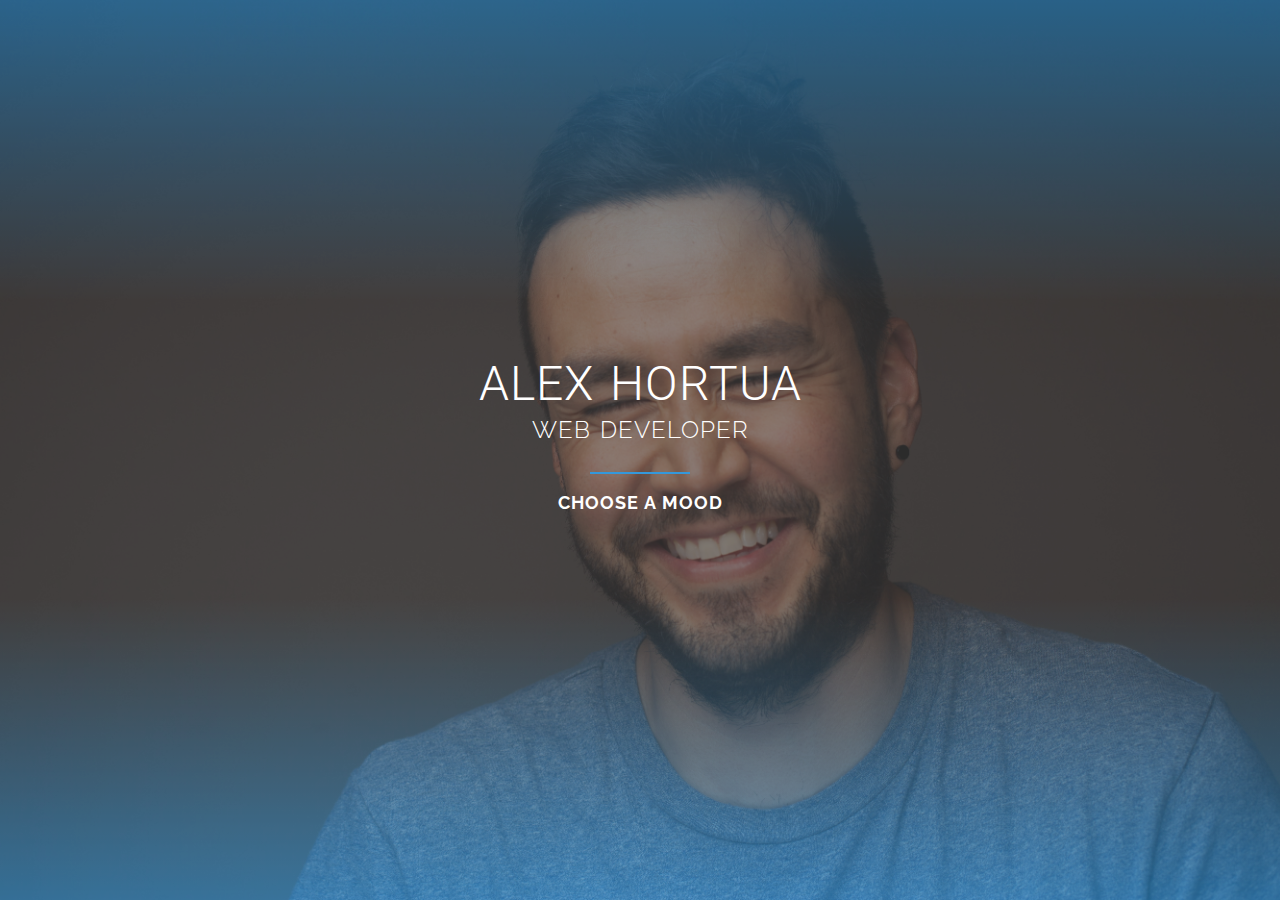
<file: index.html>
<!doctype   <!DOCTYPE html>
<html>

<head>
    <meta charset="utf-8" />
    <meta http-equiv="X-UA-Compatible" content="IE=edge">
    <title>Alex Hortua</title>
    <meta name="viewport" content="width=device-width, initial-scale=1">


    <link rel="stylesheet" type="text/css" media="screen" href="vendors/css/reset.css" />
    <link rel="stylesheet" type="text/css" media="screen" href="vendors/css/Grid.css" />
    <link rel="stylesheet" type="text/css" media="screen" href="Recursos/css/style.css" />
    <link rel="stylesheet" type="text/css" media="screen" href="Recursos/css/mqueries.css" />
    <link href="https://fonts.googleapis.com/css?family=Raleway:300,400|Roboto" rel="stylesheet">
    <link rel="stylesheet" href="https://use.fontawesome.com/releases/v5.5.0/css/all.css" integrity="sha384-B4dIYHKNBt8Bc12p+WXckhzcICo0wtJAoU8YZTY5qE0Id1GSseTk6S+L3BlXeVIU"
        crossorigin="anonymous">
    
   
  
</head>

<body>

    <a class="project-now" rel="next" href="https://alexanderhmagno.github.io/portfolio/galatic" target="_blank"><i class="fas fa-user-astronaut"></i></a>
    <h3 class="project-now-message">Hello Commander,<br> check my new project</h3>
    <header class="home">
               
        <div class="menu-background">
        <div class="wrapper-header">
                
        </div>
        <div class="mood">
                <h3 id="happy" class="mood-menu">cheerful</h3>
                <h3 id="mad" class="mood-menu">Madness</h3>
                <h3 id="peace" class="mood-menu">Peaceful</h3>
                <h3 id="sad" class="mood-menu">Melancholy</h3>
                
                <div class="animation-group">
                <div class="animation a1"></div>
                <div class="animation a2"></div>
                <div class="animation a3"></div>
                <div class="animation a4"></div>
                </div>
        </div>
    </div>
        <div class="titulo-box">
            <h1>Alex Hortua</h1>
            <h2>Web Developer</h2>
            <!--<a href="#" class="btn btn-completo">Publica</a>
            <a href="#" class="btn btn-transparente">Encuentra</a>-->
            <div class="choose">
                <h3 id="choseMode"><i class="fas fa-dice-d20"></i> Choose a mood</h3>
                
            </div>
        </div>
        <div class="arrow-down">
            <img src="Recursos/imagenes/arrow-down.png">
        </div>

        <nav>
                <h5 class ="logo location_position" id="home"><i class="fas fa-arrow-alt-circle-up"></i> AH</h5 >
            <!--<img class="logo" src="Recursos/imagenes/tribeca.png" alt="Logo-tribeca">-->
            <ul class="nav-principal">
                <li><a id="caracteristicas" class="location_position">Skills</a></li>
                <li><a id="projects" class="location_position">Projects</a></li>
                <li><a id="contact-me" class="location_position">Contact</a></li>
            </ul>
        </nav>
    
    </header>

<div class="hidden-group">   
    




    <section class="caracteristicas">
        <div class="c-container">
            <h2 class="skills-name"> Skills</h2>
            <p class="c-paragrafo">Some of them</p>
            <div class="c-info">
                <div class="col span-1-of-4">
                    <i class="fab fa-html5"></i>
                    <h3>HTML5</h3>
               </div>
                <div class="col span-1-of-4">
                    <i class="fab fa-css3-alt"></i>
                    <h3>CSS</h3>
                </div>
                <div class="col span-1-of-4">
                    <i class="fab fa-js-square"></i>
                    <h3>JavaScript</h3>
                </div>
                <div class="col span-1-of-4">
                        <i class="fas fa-otter"></i>
                    <h3>Jquery</h3>
                </div>
            </div>
            
            <div class="c-info">
            <div class="col span-1-of-4">
                    <i class="fab fa-sass"></i>
                <h3>Sass</h3>
            </div>
            <div class="col span-1-of-4">
                    <i class="fab fa-gulp"></i>
                <h3>Gulp</h3>
            </div>
            <div class="col span-1-of-4">
                    <i class="fab fa-wordpress"></i>
                <h3>Wordpress</h3>
            </div>
            <div class="col span-1-of-4">
                    <i class="fab fa-github"></i>
                <h3>Github</h3>
            </div>
            </div>
        </div>
    </section>


    <section class="vivienda-destacada projects">

        <h2 class="projects-name">Projects</h2>
        <div class="foto-casas">
            <ul class="f-contenedor">
                <li><a rel="next" href="https://alexanderhmagno.github.io/Aloha_Project/" target="_blank"><img src="Recursos/imagenes/Projectos/aloha.jpg" alt="Aloha Project"></a></li>
                <li><a rel="next" href="https://alexanderhmagno.github.io/tribeca/" target="_blank"><img src="Recursos/imagenes/Projectos/tirbeca.jpg" alt="Real State Tribeca"></a></li>
                <li><a rel="next" href="https://alexanderhmagno.github.io/dictionary/" target="_blank"><img src="Recursos/imagenes/Projectos/illustra.gif" alt="Illustra Project"></a></li>
                <li><a rel="next" href="https://alexanderhmagno.github.io/instanews/" target="_blank"><img src="Recursos/imagenes/Projectos/instanews.jpg" alt="Instanews Project"></a></li>
                <li><a rel="next" href="https://alexanderhmagno.github.io/nasa/" target="_blank"><img src="Recursos/imagenes/Projectos/NASA.jpg" alt="Nasa Project"></a></li>
                <li><a rel="next" href="https://alexanderhmagno.github.io/ping-pong/" target="_blank"><img src="Recursos/imagenes/Projectos/pong.png" alt="Laser Pong Game"></a></li>
                <li><a rel="next" href="https://github.com/AlexanderHMagno/quotes" target="_blank"> <img src="Recursos/imagenes/Projectos/quotes.png" alt="Quotes"></a></li>
                <li><a rel="next" href="https://github.com/AlexanderHMagno/inhabitent" target="_blank"><img src="Recursos/imagenes/Projectos/inhabitent.png" alt="Inhabitent"></a></li>
                <li><a rel="next" href="https://alexanderhmagno.github.io/Dice-Game" target="_blank"><img src="Recursos/imagenes/Projectos/Dice.jpg" alt="Dice Project"></a></li>
                <li><a rel="next" href="https://alexanderhmagno.github.io/guitar" target="_blank"><img src="Recursos/imagenes/Projectos/guitar.jpg" alt="Guitar Project"></a></li>
           
            </ul>
         </div>
    </section>

    <section class="ciudad pixabay-section">
        
            <h2 class="pixabay-title"></h2>
            <div class="mood-resume">
            <h3 class="mood-images span-1-of-3">images</h3>
            <h3 class="user-images span-1-of-3">Users</h3>
            <h3 class="quotes-images span-1-of-3">Quotes</h3>
            </div>
            <div class="ciudad-container">
                  <ul class="pixabayContenedor">
                  </ul>
                </div>  
        </section>

   

    <section class="plan contact-me">
        <h2> Development plans</h2>

        <div class="plan-contenedor">

            <div class="modulo-plan">
                <div class="plan-titulo">
                    <p>HTML & CSS</p>
                    <h3><i class="fab fa-connectdevelop"></i></h3>
                </div>
                <div class="plan-cuerpo">

                    <p><i class="fas fa-star"></i>Sass</p>
                    <p><i class="fas fa-star"></i>Mquery</p>
                    <p><i class="fas fa-star"></i>CSS Grid</p>
                    <p><i class="fas fa-star"></i>Gulp</p>
                    <br>
                    <a class="btn btn-transparente">Contact me</a>
                </div>
            </div>

            <div class="modulo-plan">
                <div class="plan-titulo">
                    <p>JavaScript</p>
                    <h3> <i class="fab fa-js-square"></i></h3>
                </div>
                <div class="plan-cuerpo">

                    <p><i class="fas fa-star"></i>Vanilla</p>
                    <p><i class="fas fa-star"></i>Jquery</p>
                    <p><i class="fas fa-star"></i>Rest APIs</p>
                    <p><i class="fas fa-star"></i>JSON</p>
                    <p><i class="fas fa-star"></i>OOP</p>
                    <br>
                    <a class="btn btn-completo">Contact me</a>
                </div>
            </div>

            <div class="modulo-plan">
                <div class="plan-titulo">
                    <p>Wordpress</p>
                    <h3><i class="fab fa-wordpress"></i></h3>
                </div>
                <div class="plan-cuerpo">

                    <p><i class="fas fa-star"></i>Custom</p>
                    <p><i class="fas fa-star"></i>Database</p>
                    <p><i class="fas fa-star"></i>OOP</p>
                    <p><i class="fas fa-star"></i>Plugins</p>
                    <br>
                    <a class="btn btn-transparente">Contact me</a>
                </div>
            </div>
        </div>

        <div class="contact-form">
            <div>
                    <form action="https://formspree.io/alexander.hortua10@gmail.com" method="POST">
                        Name :<input type="text" name="name">
                        Email:<input type="email" name="email">
                        How can I help?:
                        <textarea rows="4" cols="50" name="message">
                                </textarea>
                        <input class ="btn btn-completo" type="submit" value="Send">
                      </form>
                 </div>  
            <br>
            <br>
            <i class="fas fa-times-circle" class="close-contact-form"></i>
        </div>
        

    </section>


    <footer>

        <div class="politicas">
            <ul>

                <li><a rel="next" href="https://www.lifewire.com/are-web-designs-html-copyright-protected-3466821" target="_blank">Copyright</a></li>
                <li><a rel="next" href="https://www.udemy.com/diseno-paginas-web/" target="_blank">Udemy Courses</a></li>
                <li><a rel="next" href="https://www.youtube.com/channel/UCdDzDETPnxsx4bE_p4TdSWQ" target="_blank">Youtube Channel</a></li>
                <li><a rel="next" href="https://www.smashingmagazine.com/2018/03/using-ethics-in-web-design/" target="_blank">Ethics</a></li>
                <li><a rel="next" href="https://www.freecodecamp.org/" target="_blank">Learn 4 free</a></li>


            </ul>
        </div>

        <div class="socios">
            <img class="location_position" id="menu-background" src="Recursos/imagenes/Logos footer/LOGO-AH.png" alt="logo-AH">
            <a rel="next" href="https://nosapaath.github.io/portfolio" target="_blank"><img src="Recursos/imagenes/Logos footer/NOSA.png" alt="FOTOS-BY"></a>
            </a>
        </div>

        <div class="social-media">
            <h4>Connect with me:</h4>
            <a rel="next" href="https://www.linkedin.com/in/alexanderhortua/" target="_blank"><i class="fab fa-linkedin-in"></i></a>
            <a rel="next" href="https://www.udemy.com/diseno-paginas-web/" target="_blank"><i class="fas fa-chalkboard-teacher"></i></a>
            <a rel="next" href="https://www.youtube.com/channel/UCdDzDETPnxsx4bE_p4TdSWQ" target="_blank"><i class="fab fa-youtube"></i></a>
            <a rel="next" href="https://app.codesignal.com/profile/alexander745" target="_blank"><i class="fas fa-laptop-code"></i></a>
            <a rel="next" href="https://github.com/AlexanderHMagno" target="_blank"><i class="fab fa-github"></i></a>
            

        </div>
    </footer>
</div> 

<script
src="https://code.jquery.com/jquery-3.3.1.min.js"
integrity="sha256-FgpCb/KJQlLNfOu91ta32o/NMZxltwRo8QtmkMRdAu8="
crossorigin="anonymous"></script>
<script src="./Recursos/Js/objects.js"></script>
<script src="./Recursos/Js/main.js"></script>
</body>

</html>
</file>
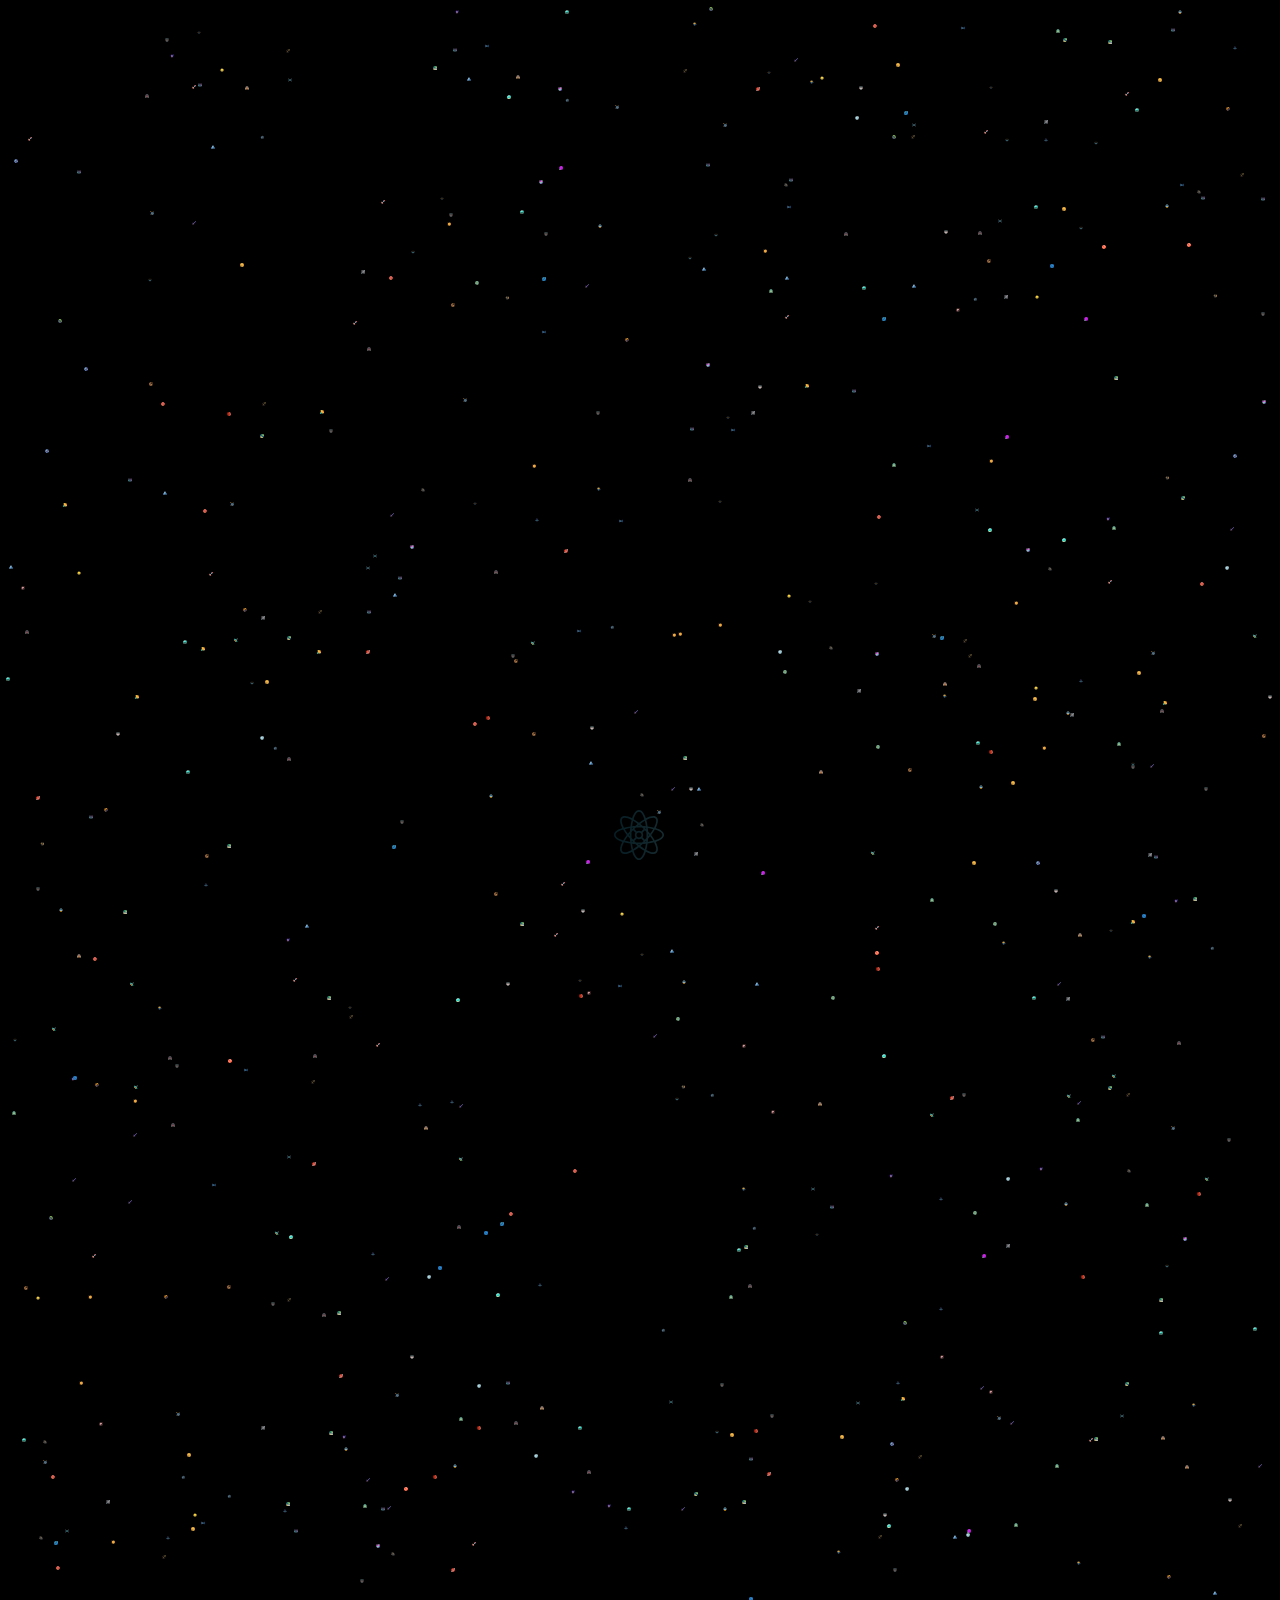
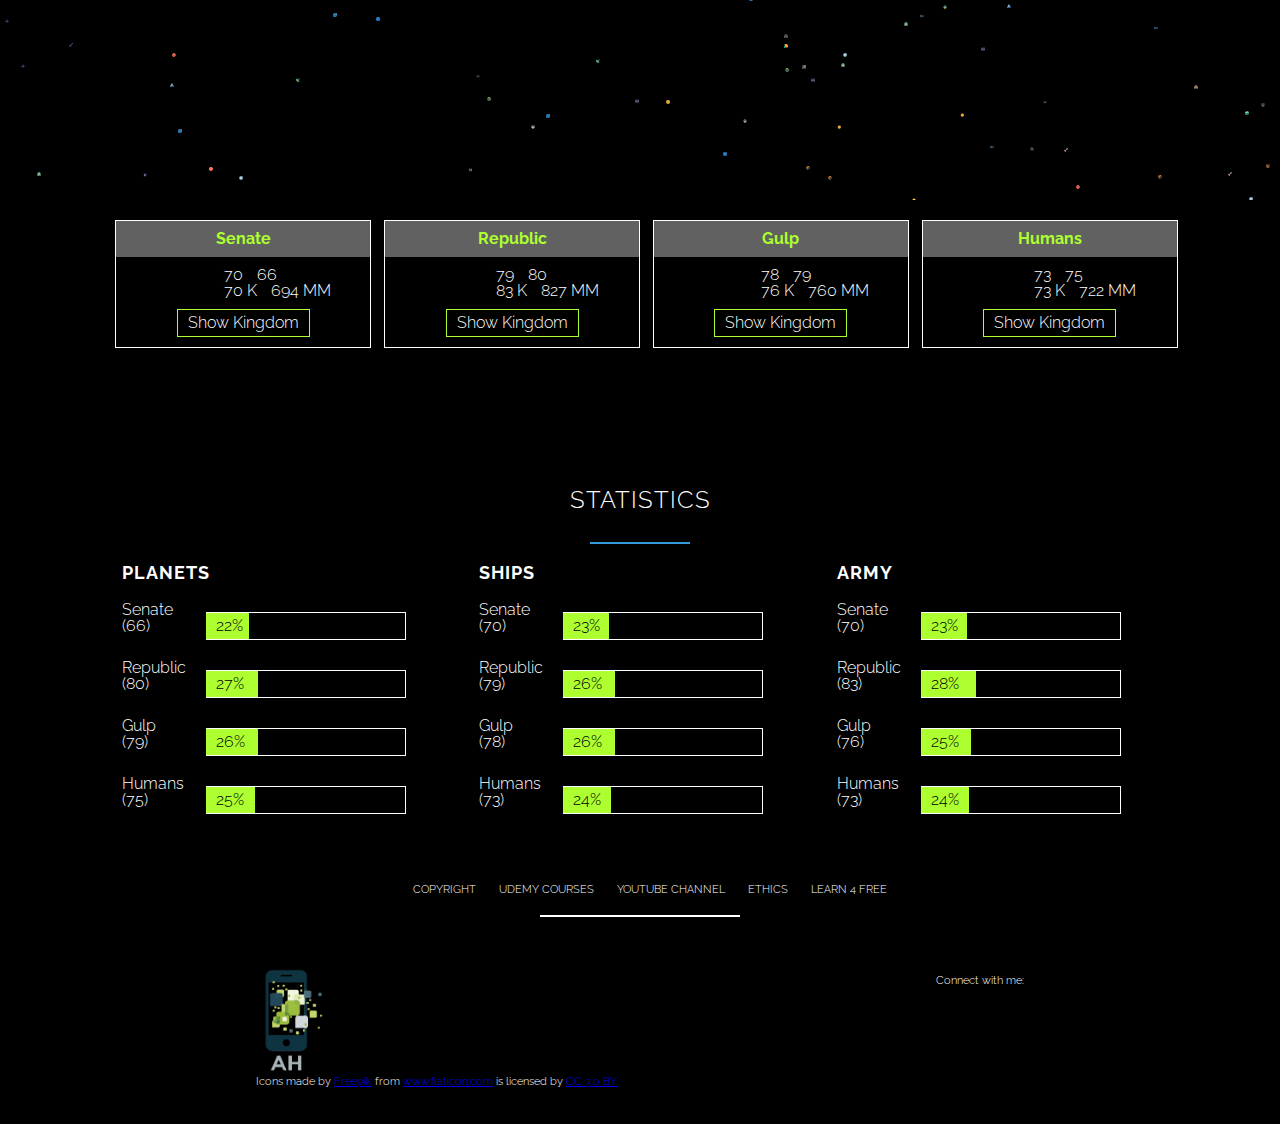
<file: galatic.html>
<!doctype <!DOCTYPE html>
<html>

<head>
    <meta charset="utf-8" />
    <meta http-equiv="X-UA-Compatible" content="IE=edge">
    <title>Alex Hortua</title>
    <meta name="viewport" content="width=device-width, initial-scale=1">


    <link rel="stylesheet" type="text/css" media="screen" href="vendors/css/reset.css" />
    <link rel="stylesheet" type="text/css" media="screen" href="vendors/css/Grid.css" />
    <link rel="stylesheet" type="text/css" media="screen" href="Recursos/css/galactic.css" />
    <link rel="stylesheet" type="text/css" media="screen" href="Recursos/css/mqueries.css" />
    <link href="https://fonts.googleapis.com/css?family=Raleway:300,400|Roboto" rel="stylesheet">
    <link rel="stylesheet" href="https://use.fontawesome.com/releases/v5.5.0/css/all.css"
        integrity="sha384-B4dIYHKNBt8Bc12p+WXckhzcICo0wtJAoU8YZTY5qE0Id1GSseTk6S+L3BlXeVIU" crossorigin="anonymous">


</head>

<body>



    <section class="battleship">
            <a href="https://alexanderhmagno.github.io/portfolio/index" target="_blank"><img class="creator" src="./Recursos/css/imagenes/SVG/orbit.svg"></a>
            <div class="close-planet">X</div>
        <div class="box-info">
            <div class="box-info-title">
            </div>
            <div class="box-info-resumen">
            </div>
        </div>
        
    </section>

    <section class="Empire-resumen">
        <div class="group-empire">

        </div>
    </section>


    <section class="statistics">
        <h2>Statistics</h2>

        <div class="full-stadistics-container">
          
         </div>

   </section>


   
    <footer>

        <div class="politicas">
            <ul>

                <li><a rel="next" href="https://www.lifewire.com/are-web-designs-html-copyright-protected-3466821"
                        target="_blank">Copyright</a></li>
                <li><a rel="next" href="https://www.udemy.com/diseno-paginas-web/" target="_blank">Udemy Courses</a>
                </li>
                <li><a rel="next" href="https://www.youtube.com/channel/UCdDzDETPnxsx4bE_p4TdSWQ"
                        target="_blank">Youtube Channel</a></li>
                <li><a rel="next" href="https://www.smashingmagazine.com/2018/03/using-ethics-in-web-design/"
                        target="_blank">Ethics</a></li>
                <li><a rel="next" href="https://www.freecodecamp.org/" target="_blank">Learn 4 free</a></li>


            </ul>
        </div>

        <div class="socios">
            <a href="https://alexanderhmagno.github.io/portfolio/index"><img class="location_position" id="menu-background" src="Recursos/imagenes/Logos footer/LOGO-AH.png"
                alt="logo-AH"></a>
            <div>Icons made by <a href="https://www.freepik.com/" title="Freepik">Freepik</a> from <a
                    href="https://www.flaticon.com/" title="Flaticon">www.flaticon.com</a> is licensed by <a
                    href="http://creativecommons.org/licenses/by/3.0/" title="Creative Commons BY 3.0"
                    target="_blank">CC 3.0 BY</a></div>
        </div>

        <div class="social-media">
            <h4>Connect with me:</h4>
            <a rel="next" href="https://www.linkedin.com/in/alexanderhortua/" target="_blank"><i
                    class="fab fa-linkedin-in"></i></a>
            <a rel="next" href="https://www.udemy.com/diseno-paginas-web/" target="_blank"><i
                    class="fas fa-chalkboard-teacher"></i></a>
            <a rel="next" href="https://www.youtube.com/channel/UCdDzDETPnxsx4bE_p4TdSWQ" target="_blank"><i
                    class="fab fa-youtube"></i></a>
            <a rel="next" href="https://app.codesignal.com/profile/alexander745" target="_blank"><i
                    class="fas fa-laptop-code"></i></a>
            <a rel="next" href="https://github.com/AlexanderHMagno" target="_blank"><i class="fab fa-github"></i></a>


        </div>
    </footer>

    <script src="https://code.jquery.com/jquery-3.3.1.min.js"
        integrity="sha256-FgpCb/KJQlLNfOu91ta32o/NMZxltwRo8QtmkMRdAu8=" crossorigin="anonymous"></script>
    <script src="./Recursos/Js/objects.js"></script>

    <script src="./Recursos/Js/galatic.js"></script>

</body>

</html>
</file>
<file: vendors/css/Grid.css>
/*  SECTIONS  ============================================================================= */

.section {
	clear: both;
	padding: 0px;
	margin: 0px;
}

/*  GROUPING  ============================================================================= */

.row {
    zoom: 1; /* For IE 6/7 (trigger hasLayout) */
}

.row:before,
.row:after {
    content:"";
    display:table;
}
.row:after {
    clear:both;
}

/*  GRID COLUMN SETUP   ==================================================================== */

.col {
	display: block;
	float:left;
	margin: 1% 0 1% 1.6%;
}

.col:first-child { margin-left: 0; } /* all browsers except IE6 and lower */


/*  REMOVE MARGINS AS ALL GO FULL WIDTH AT 480 PIXELS */

@media only screen and (max-width: 480px) {
	.col { 
		/*margin: 1% 0 1% 0%;*/
        margin: 0;
	}
}


/*  GRID OF TWO   ============================================================================= */


.span-2-of-2 {
	width: 100%;
}

.span-1-of-2 {
	width: 49.2%;
}

/*  GO FULL WIDTH AT LESS THAN 480 PIXELS */
/*
@media only screen and (max-width: 480px) {
	.span-2-of-2 {
		width: 100%; 
	}
	.span-1-of-2 {
		width: 100%; 
	}
}*/


/*  GRID OF THREE   ============================================================================= */

	
.span-3-of-3 {
	width: 100%; 
}

.span-2-of-3 {
	width: 66.13%; 
}

.span-1-of-3 {
	width: 32.26%; 
}


/*  GO FULL WIDTH AT LESS THAN 480 PIXELS */

@media only screen and (max-width: 480px) {
	.span-3-of-3 {
		width: 100%; 
	}
	.span-2-of-3 {
		width: 100%; 
	}
	.span-1-of-3 {
		width: 100%;
	}
}

/*  GRID OF FOUR   ============================================================================= */

	
.span-4-of-4 {
	width: 100%; 
}

.span-3-of-4 {
	width: 74.6%; 
}

.span-2-of-4 {
	width: 49.2%; 
}

.span-1-of-4 {
	width: 23.8%; 
}


/*  GO FULL WIDTH AT LESS THAN 480 PIXELS */

@media only screen and (max-width: 480px) {
	.span-4-of-4 {
		width: 100%; 
	}
	.span-3-of-4 {
		width: 100%; 
	}
	.span-2-of-4 {
		width: 100%; 
	}
	.span-1-of-4 {
		width: 50%; 
	}
}


/*  GRID OF FIVE   ============================================================================= */

	
.span-5-of-5 {
	width: 100%;
}

.span-4-of-5 {
  	width: 79.68%; 
}

.span-3-of-5 {
  	width: 59.36%; 
}

.span-2-of-5 {
  	width: 39.04%;
}

.span-1-of-5 {
  	width: 18.72%;
}


/*  GO FULL WIDTH AT LESS THAN 480 PIXELS */

@media only screen and (max-width: 480px) {
	.span-5-of-5 {
		width: 100%; 
	}
	.span-4-of-5 {
		width: 100%; 
	}
	.span-3-of-5 {
		width: 100%; 
	}
	.span-2-of-5 {
		width: 100%; 
	}
	.span-1-of-5 {
		width: 100%; 
	}
}


/*  GRID OF SIX   ============================================================================= */


.span-6-of-6 {
	width: 100%;
}

.span-5-of-6 {
  	width: 83.06%;
}

.span-4-of-6 {
  	width: 66.13%;
}

.span-3-of-6 {
  	width: 49.2%;
}

.span-2-of-6 {
  	width: 32.26%;
}

.span-1-of-6 {
  	width: 15.33%;
}


/*  GO FULL WIDTH AT LESS THAN 480 PIXELS */

@media only screen and (max-width: 480px) {
	.span-6-of-6 {
		width: 100%; 
	}
	.span-5-of-6 {
		width: 100%; 
	}
	.span-4-of-6 {
		width: 100%; 
	}
	.span-3-of-6 {
		width: 100%; 
	}
	.span-2-of-6 {
		width: 100%; 
	}
	.span-1-of-6 {
		width: 100%; 
	}
}



/*  GRID OF SEVEN   ============================================================================= */


.span-7-of-7 {
	width: 100%;
}

.span-6-of-7 {
	width: 85.48%;
}

.span-5-of-7 {
  	width: 70.97%;
}

.span-4-of-7 {
  	width: 56.45%;
}

.span-3-of-7 {
  	width: 41.94%;
}

.span-2-of-7 {
  	width: 27.42%;
}

.span-1-of-7 {
  	width: 12.91%;
}


/*  GO FULL WIDTH AT LESS THAN 480 PIXELS */

@media only screen and (max-width: 480px) {
	.span-7-of-7 {
		width: 100%; 
	}
	.span-6-of-7 {
		width: 100%; 
	}
	.span-5-of-7 {
		width: 100%; 
	}
	.span-4-of-7 {
		width: 100%; 
	}
	.span-3-of-7 {
		width: 100%; 
	}
	.span-2-of-7 {
		width: 100%; 
	}
	.span-1-of-7 {
		width: 100%; 
	}
}


/*  GRID OF EIGHT   ============================================================================= */

	
.span-8-of-8 {
	width: 100%;
}

.span-7-of-8 {
	width: 87.3%; 
}

.span-6-of-8 {
	width: 74.6%; 
}

.span-5-of-8 {
	width: 61.9%; 
}

.span-4-of-8 {
	width: 49.2%; 
}

.span-3-of-8 {
	width: 36.5%;
}

.span-2-of-8 {
	width: 23.8%; 
}

.span-1-of-8 {
	width: 11.1%; 
}


/*  GO FULL WIDTH AT LESS THAN 480 PIXELS */

@media only screen and (max-width: 480px) {
	.span-8-of-8 {
		width: 100%; 
	}
	.span-7-of-8 {
		width: 100%; 
	}
	.span-6-of-8 {
		width: 100%; 
	}
	.span-5-of-8 {
		width: 100%; 
	}
	.span-4-of-8 {
		width: 100%; 
	}
	.span-3-of-8 {
		width: 100%; 
	}
	.span-2-of-8 {
		width: 100%; 
	}
	.span-1-of-8 {
		width: 100%; 
	}
}


/*  GRID OF NINE   ============================================================================= */


.span-9-of-9 {
	width: 100%;
}

.span-8-of-9 {
	width: 88.71%;
}

.span-7-of-9 {
	width: 77.42%; 
}

.span-6-of-9 {
	width: 66.13%; 
}

.span-5-of-9 {
	width: 54.84%; 
}

.span-4-of-9 {
	width: 43.55%; 
}

.span-3-of-9 {
	width: 32.26%;
}

.span-2-of-9 {
	width: 20.97%; 
}

.span-1-of-9 {
	width: 9.68%; 
}


/*  GO FULL WIDTH AT LESS THAN 480 PIXELS */

@media only screen and (max-width: 480px) {
	.span-9-of-9 {
		width: 100%; 
	}
	.span-8-of-9 {
		width: 100%; 
	}
	.span-7-of-9 {
		width: 100%; 
	}
	.span-6-of-9 {
		width: 100%; 
	}
	.span-5-of-9 {
		width: 100%; 
	}
	.span-4-of-9 {
		width: 100%; 
	}
	.span-3-of-9 {
		width: 100%; 
	}
	.span-2-of-9 {
		width: 100%; 
	}
	.span-1-of-9 {
		width: 100%; 
	}
}


/*  GRID OF TEN   ============================================================================= */


.span-10-of-10 {
	width: 100%;
}

.span-9-of-10 {
	width: 89.84%;
}

.span-8-of-10 {
	width: 79.68%;
}

.span-7-of-10 {
	width: 69.52%; 
}

.span-6-of-10 {
	width: 59.36%; 
}

.span-5-of-10 {
	width: 49.2%; 
}

.span-4-of-10 {
	width: 39.04%; 
}

.span-3-of-10 {
	width: 28.88%;
}

.span-2-of-10 {
	width: 18.72%; 
}

.span-1-of-10 {
	width: 8.56%; 
}


/*  GO FULL WIDTH AT LESS THAN 480 PIXELS */

@media only screen and (max-width: 480px) {
	.span-10-of-10 {
		width: 100%; 
	}
	.span-9-of-10 {
		width: 100%; 
	}
	.span-8-of-10 {
		width: 100%; 
	}
	.span-7-of-10 {
		width: 100%; 
	}
	.span-6-of-10 {
		width: 100%; 
	}
	.span-5-of-10 {
		width: 100%; 
	}
	.span-4-of-10 {
		width: 100%; 
	}
	.span-3-of-10 {
		width: 100%; 
	}
	.span-2-of-10 {
		width: 100%; 
	}
	.span-1-of-10 {
		width: 100%; 
	}
}


/*  GRID OF ELEVEN   ============================================================================= */

.span-11-of-11 {
	width: 100%;
}

.span-10-of-11 {
	width: 90.76%;
}

.span-9-of-11 {
	width: 81.52%;
}

.span-8-of-11 {
	width: 72.29%;
}

.span-7-of-11 {
	width: 63.05%; 
}

.span-6-of-11 {
	width: 53.81%; 
}

.span-5-of-11 {
	width: 44.58%; 
}

.span-4-of-11 {
	width: 35.34%; 
}

.span-3-of-11 {
	width: 26.1%;
}

.span-2-of-11 {
	width: 16.87%; 
}

.span-1-of-11 {
	width: 7.63%; 
}


/*  GO FULL WIDTH AT LESS THAN 480 PIXELS */

@media only screen and (max-width: 480px) {
	.span-11-of-11 {
		width: 100%; 
	}
	.span-10-of-11 {
		width: 100%; 
	}
	.span-9-of-11 {
		width: 100%; 
	}
	.span-8-of-11 {
		width: 100%; 
	}
	.span-7-of-11 {
		width: 100%; 
	}
	.span-6-of-11 {
		width: 100%; 
	}
	.span-5-of-11 {
		width: 100%; 
	}
	.span-4-of-11 {
		width: 100%; 
	}
	.span-3-of-11 {
		width: 100%; 
	}
	.span-2-of-11 {
		width: 100%; 
	}
	.span-1-of-11 {
		width: 100%; 
	}
}


/*  GRID OF TWELVE   ============================================================================= */

.span-12-of-12 {
	width: 100%;
}

.span-11-of-12 {
	width: 91.53%;
}

.span-10-of-12 {
	width: 83.06%;
}

.span-9-of-12 {
	width: 74.6%;
}

.span-8-of-12 {
	width: 66.13%;
}

.span-7-of-12 {
	width: 57.66%; 
}

.span-6-of-12 {
	width: 49.2%; 
}

.span-5-of-12 {
	width: 40.73%; 
}

.span-4-of-12 {
	width: 32.26%; 
}

.span-3-of-12 {
	width: 23.8%;
}

.span-2-of-12 {
	width: 15.33%; 
}

.span-1-of-12 {
	width: 6.86%; 
}


/*  GO FULL WIDTH AT LESS THAN 480 PIXELS */

@media only screen and (max-width: 480px) {
	.span-12-of-12 {
		width: 100%; 
	}
	.span-11-of-12 {
		width: 100%; 
	}
	.span-10-of-12 {
		width: 100%; 
	}
	.span-9-of-12 {
		width: 100%; 
	}
	.span-8-of-12 {
		width: 100%; 
	}
	.span-7-of-12 {
		width: 100%; 
	}
	.span-6-of-12 {
		width: 100%; 
	}
	.span-5-of-12 {
		width: 100%; 
	}
	.span-4-of-12 {
		width: 100%; 
	}
	.span-3-of-12 {
		width: 100%; 
	}
	.span-2-of-12 {
		width: 100%; 
	}
	.span-1-of-12 {
		width: 100%; 
	}
}
</file>
<file: Recursos/css/style.css>
/* ==============================
          Configuracion
=================================*/


*{
    box-sizing: border-box;
    margin:0px;
    padding:0px;
}


:root{

    --brand-color: #3498db;
    --brand-sombra:rgb(0, 0, 0);
    --brand-image:"url('imagenes/Alex2.jpg')";
}

html{

    background-color:white;
    font-family: 'Raleway', sans-serif;
    font-weight: 300;
    font-size:16px;
    text-rendering: optimizeLegibility;
    color:black;
    min-width: 400px;
}

.hidden-group{
    display: none;
}
/* ==============================
          headings
=================================*/

h1, h2,h3{
    text-transform: uppercase;
    letter-spacing: 1px;
    word-spacing: 3px;
    margin-bottom: 20px;
}

h1{
    color:white;
    font-size:2rem;
    font-family: 'Roboto', sans-serif;
}


h2{
    padding-top:80px;
    font-size:1.5rem;
    word-spacing: 2px;
    text-align: center;
}

h2::after{
    display:block;
    height: 2px;
    background-color: var(--brand-color);
    width: 100px;
    margin:auto;
    margin-top:30px;
    content: "";
}

h3{
    font-size: 1.1rem;
    word-spacing: 1px;
    font-weight: bold;
}


p{
    font-size:0.9rem;
    line-height: 135%;
    text-align:left;
}





/* ==============================
              header
=================================*/
.project-now{
    position: fixed;
    bottom: 0px;
    left: 20px;
    cursor: pointer;
    color: white;
    font-size: 3rem;
    z-index: 99999;
}

.project-now-message{
    position: fixed;
    bottom: 10px;
    left: 60px;
    display: none;
    z-index: 9999;
}

.project-now:hover{
    color: var(--brand-color);
}

header{
    background: linear-gradient(var(--brand-color), rgba(0, 0, 0, 0.712), rgba(0, 0, 0, 0.712), var(--brand-color));
  
    height: 100vh;
    background-size:cover;
    background-position: center;
    overflow: hidden;
}

.arrow-down{
    display: none;
    position: absolute;
    bottom: 10px;
    left:0px;
    right: 0px;
    width: 20px;
    margin: auto;
    cursor: pointer;
    animation-name: arrowdown;
    animation-duration: 0.6s;
    animation-iteration-count: infinite;
}

.arrow-down img{
    width: 100%;
}


@keyframes arrowdown {
    0% {bottom : 30px; border-top: 2px solid var(--brand-color);}
    100% {bottom : 18px; border-top: 2px solid var(--brand-color);}
  }



.titulo-box{
    position: absolute;
    width: 80%;
    top:40%;
    left:0px;
    right: 0px;
    margin:auto;
    color: white;
    text-align: center;

}

.titulo-box h1{
    font-size: 3rem;
    margin-bottom: 0px;
}

.titulo-box h2{
    padding-top:10px; 
}

.titulo-box h3:hover{
    cursor: pointer;
    color: var(--brand-color);
}


.btn{ 
 display:inline-block;
 padding:10px 13px;
 text-decoration:none;
 border:1px solid var(--brand-color);
 border-radius:200px;
 color:white;
 transition: background-color 0.4s,border 0.4s,color 0.4s;
 cursor: pointer;
}


.btn-completo{
    background-color: var(--brand-color);
}

.btn-transparente{
    color: var(--brand-color);
}


.btn:hover{


background-color: var(--brand-sombra);
border: 1px solid var(--brand-sombra);
color:white;
}



nav{
    display: none;
    position: fixed;
    top: 0;
    right: 0;
    left: 0;
    width: 100%;
    margin:auto;
    z-index: 9999;
    background-color: rgba(102, 101, 101, 0.034);
    opacity: 0.8;
    
}

.logo{
    float:left;
    width: 10%;
    margin-left: 20px;
    min-width: 100px;
    margin-top: 10px;
    font-weight: bolder;
    cursor: pointer;
}

.wrapper-header{
background-image: url(imagenes/Alex2.jpg);
opacity: 0.4;
background-size:cover;
background-position: center;
overflow: hidden;
height: 100vh;
background-attachment: fixed;


}

.nav-principal{
    padding:10px;
    float: right;
    
}

.nav-principal li{
    display:inline-block;
    
}

.nav-principal a{

    text-decoration:none;
    color: var(--brand-color);
    font-weight: bold;
    margin-left: 40px;
    text-transform: uppercase;
    border-bottom: 1px solid transparent;
    transition: border-bottom 0.4s;
    padding-bottom: 10px;
    cursor: pointer;
    
}

.nav-principal a:hover{
    border-bottom: 1px solid var(--brand-color);
}

.menu-background{
    position: relative;
    
}

.mood{
    display: none;
    flex-direction: column;
    justify-content: center;
    align-items: center;
    overflow: auto;
    position: absolute;
    top: 0;
    height: 100vh;
    width: 100vw;
    background-color: rgba(0, 0, 0, 0.893);
    z-index: 9999;
    color: white;
   
}

.mood h3{
    cursor: pointer;
}

.fa-dice-d20{
    color:gold;
    animation-name: example;
    animation-duration: 10s;
    animation-iteration-count: infinite;
    animation-direction: alternate-reverse;
    
    
}

@keyframes example {
    0% {color: var(--brand-color);}
    25% {color: white;transform: rotate(90deg);}
    50% {color: white;transform: rotate(180deg);}
    75% {color: white;transform: rotate(360deg);}
    100% {color: var(--brand-color);}
  }

.animation-group{
    display: flex;
}
.animation{
    display:none;
    background: var(--brand-color);
    width: 20px;
    height: 20px;
    border-radius: 50%;
    margin-left:5px;
    contain: "";
    animation: animation-loading;
    animation-duration: 0.2s;
    animation-iteration-count: infinite;

}

@keyframes animation-loading {
    0% {transform: scale(1.1); background:white;}
    50% {bottom : 18px; background: var(--brand-color);}
    100% {bottom : 18px; background: white;}
  }


/* ==============================
        pixabay-section
=================================*/


.pixabay-section{
    display: none;
    height: 100vh;
    overflow: visible;
    
}


.mood-resume{
    display: flex;
    text-align: center;
    align-items: center;
    width: 60%;
    margin: auto;
    margin-bottom: 20px;
    
}

.pixabayContenedor h5{
    margin-bottom: 20px;
}

.mood-resume h3{
    margin-bottom: 0px;
    padding: 10px;
    cursor: pointer;
}

.mood-resume h3:hover{
    background: rgba(128, 128, 128, 0.247);
}


/*just for pictures of user*/

.random-size{
    width: 100px !important;
    border-radius: 50%;
    position: absolute;
    left:0px;
    right: 0px;
}

.random-h3{
    text-align: center;
    font-size: 0.8rem;
}




/*Just for quotes*/
.margin-quotes{
width: 80%;
text-align: center;
margin: auto;
font-size: 2rem;
margin-top: 4rem;
line-height: 3rem;
}

.quote-color{
    font-size: 3rem;
    color: var(--brand-color);
}

.author-quote{
    width: 80%;
    margin: auto;
    text-align: right;
    margin: 2rem 0;
    font-weight: bold;
}
/* ==============================
          Caracteristicas
=================================*/
.caracteristicas{
   
overflow:auto;
text-align: center;

}


    .c-paragrafo{

        width: 80%;
        margin:auto;
        line-height: 30px;
        text-align: center;
    }

.c-info{
    padding-top:60px;
    width: 80%;
    margin:auto;
    display: none;
}

.col{
    padding-left:1%;
}

.c-info i{

    width: 80%;
    margin:auto;
    font-size:2.5rem;
    color:var(--brand-color);
    text-align: center;
    margin-bottom:10px;
}


/* ==============================
          Destacadas
=================================*/

.vivienda-destacada{
    overflow:auto;
}

.foto-casas{
    padding-top: 60px;
}

.f-contenedor{
    width: 100%;
    list-style-type: none;
   
}



.f-contenedor li{
    float:left;
    width: 25%;
    overflow:hidden;
}


.f-contenedor a{

    display:block;
    width: 100%;
    position:relative;
    height: 0;
    padding:56.2% 0 0 0;
    overflow:hidden;
    background-color:black;
}


.f-contenedor img{
    position: absolute; 
    display:block;
    width: 100%;
    top:0;
    bottom:0px;
    margin:auto;
    transform:scale(1.15);
    transition: transform 0.5s, opacity 0.5s;
    opacity:0.7;
}

.f-contenedor img:hover{
    transform:scale(0.7);
    opacity: 1;
    cursor: pointer;
}

/* ==============================
         Registra
=================================*/

.registra{ 
    overflow: hidden;
}

.registra img{

    display:block;
    float:right;
    width: 20%;
    margin-right:30px;

}



.registra-contenedor p{ 

    padding: 10px 0px;
}

.registra-contenedor i{ 

   color: var(--brand-color);
   width: 50px;
   font-size:1.2rem;
   text-align: center;
}

.registra-contenedor a{ 
margin-top:40px;
margin-left:40px;
 }


/* ==============================
          Ciudades
=================================*/

.ciudad{ 

  height: auto;
}

.ciudad ul {

    overflow: hidden;
    width: 100%;
    margin-bottom: 20px;
   list-style-type: none;
}

.ciudad .cuartos{

    width: 20%; 
    float: left;
    margin-left:4%;
}

.ciudad li img{
    width: 100%;
}


.ciudad li a { 

    display:block;
    position: relative;
    padding: 56.25% 0 0 0;
    overflow: hidden;
    cursor: help;
    
}

.ciudad img{
    position: absolute;
    top:0;
    bottom: 0; 
    margin:auto;
}


.informacion-adicional i{
    color: var(--brand-color);
    width: 50px;
    font-size: 1.4rem;
    text-align:center;
}

.informacion-adicional p{
    padding: 10px 0px;
    font-size:0.9rem;
}




/* ==============================
          Planes 
=================================*/
.plan{
    background-color: #f7f7f7;
    color:black;
    padding-bottom: 60px;
    position: relative;
}

.plan-contenedor{
width: 70%;
margin:auto;
padding-top:60px;

}

.modulo-plan{

    width: 25%;
    background-color:white;
    border: 1px solid rgb(241, 241, 241);
    display: inline-block;
    margin-left:6.25%;
    box-shadow: 1px 1px 10px var(--brand-color);

}


.plan-titulo{
    width: 100%;
    height: 100px;
    background-color: var(--brand-color);
    color:white;
    margin-bottom: 20px;

}

.plan-titulo h3{
    font-size:2.5rem;
    text-align: center;
}

.modulo-plan p{

    font-size:0.8rem;
    padding:10px 5px;
}

.plan-cuerpo i { 

    width: 30px;
    text-align: center;
    color:gold;
}

.plan-cuerpo a{
    display:block;
    width: 60%;
    margin: 15px auto;
    text-align:center;
    min-width: 123px;
}

.contact-form{
    position: absolute;
    top: 0;
    height: 100%;
    width: 100%;
    display: none;
    flex-direction: column;
    justify-content: center;
    align-items: center;
    background-color: rgb(0, 0, 0);
    animation: Gradient;
    animation-duration: 10s;
    animation-iteration-count: infinite;
    animation-direction: alternate;
    color: white;
    overflow: hidden;

}

@keyframes Gradient {
	0% {
		background-color: #f1c40f;
	}
	50% {
		background-color: #e74c3c;
	}
	75% {
		background-color: #2ecc71;
    }
    100% {
		background-color: #3498db;
	}
}


.contact-form form{
    display: flex;
    flex-direction: column;
    justify-content: space-between;
    height: 50%;
    z-index: 9999;
}

.contact-form form>*{
    border: none;
    border-radius: 4px;
    
}



.contact-form i{
    /*color:var(--brand-color);*/
    margin-right: 20px;
    font-size: 2rem;
    box-sizing: border-box;
    width: 30px;
    text-align: center;

}

.contact-form span{
    text-transform: lowercase;
    
}
.contact-form a{
    text-decoration: none;
    color: white;   
}

.fa-times-circle:hover{
color:white;
cursor: pointer;
}

/* ==============================
          Footer 
=================================*/


footer{ 
    overflow: hidden;
    background-color: black;
    color:white;
    position: relative;
    height: 30vh;
    font-size: 0.7rem;
}


.politicas{
    position: absolute;
    width: 80%;
    left:0; 
    right: 0;
    top:30px;
    margin:auto;
    text-align: center;
}

.politicas a{
    text-decoration: none;
    color: white;
    text-transform: uppercase;
}
.politicas a:hover{
    color: var(--brand-color);
}

.politicas::after{
    display:block; 
    content:"";
    width: 200px;
    margin:20px auto;
    height: 2px;
    background-color: white;
}

.politicas li{
    display: inline-block;
    padding-left: 20px;
    text-decoration:none;
    transition: color 1s;
}

.politicas li:hover{
    color: var(--brand-color);
    text-decoration: underline; 
    cursor:pointer; 
}


footer .socios{

    position: absolute;
    left:20%;
    top:40%;
    width: 60%
}

.socios img{
    width:70px;
    cursor: pointer;
}


footer .social-media{
    position:absolute;
    right: 20%;
    top:45%;
    text-align: center;
}


.social-media i{
    width: 20px;
    color:white; 
    transition: color 1s;
}

.social-media i:hover{

    color: var(--brand-color);
    cursor: pointer;
}

footer h4 { margin-bottom: 20px;}

/* ==============================
          futura secciones. 
=================================*/
</file>
<file: Recursos/css/mqueries.css>
@media only screen and (max-width:1024px){


/* ==============================
         Registra
=================================*/

.registra img {
   width: 28%;
 }

 

/* ==============================
          Planes 
=================================*/

.plan-contenedor{
    width: 80%;
}


}

@media only screen and (max-width:768px){


/* ==============================
          Caracteristicas
=================================*/

.c-info{

    width: 90%;
  
}


/* ==============================
         Registra
=================================*/

.registra img {
    width: 38%;
  }
 

  
/* ==============================
          Ciudades
=================================*/


.ciudad .cuartos { 
    width: 20%;
    margin-left: 2.5%;
}

.cuartos p {
    line-height: 25px;
}



/* ==============================
          Planes 
=================================*/


.plan-contenedor{
    width: 100%;
}


/* ==============================
          Footer 
=================================*/

.politicas{
    line-height: 30px;
}

.politicas::after{
    margin: 5px auto;
}

footer .socios{
    left:15%;
    top:32%;
    width: 60%;
}

footer .social-media{
    top: 60%;
    right: 15%;
}






.inside-planet-container{
    width: 100%;
    left: 0%;
    
}

}


@media only screen and (max-width:480px){


/* ==============================
          headings
=================================*/

h1{
    font-size:1.5rem;
}

h2{
    padding-top: 50px;
}



/* ==============================
              header
=================================*/



.nav-principal a{
    margin-left:10px;
    font-size:0.9rem;

}


/* ==============================
          Caracteristicas
=================================*/
.caracteristicas{
   
    text-align: center;}



.caracteristicas i{
    padding-top:20px;
}



/* ==============================
          Destacadas
=================================*/
.f-contenedor li{

width: 50%;
}


/* ==============================
         Registra
=================================*/


.registra-contenedor p{ 

    padding: 5px 0px;
}


.registra-contenedor a{ 
    margin-top:10px;
    margin-left:40px;
     }


     .registra img{
width: 46%;}



/* ==============================
          Ciudades
=================================*/

.ciudad .cuartos{
    width: 46%;
    margin-left:2%;
}




/* ==============================
          Planes 
=================================*/

.plan-cuerpo p{
    display:none;
}

.plan-cuerpo a{
    margin: 0px auto;
    margin-bottom: 10px;
    padding: 0px 0px;
    min-width: 92px;
}

.modulo-plan{
    width: 32%;
    margin:0px;
}

.plan-titulo{
    margin-bottom:0px;
}

.plan-contenedor{
    padding-top:20px;
}



.contact-form form{
    
    height: 70%;
   
}

/* ==============================
          Footer 
=================================*/

.politicas{
    width: 95%;
}


.politicas li{
    padding-left:5px;
}


.politicas::after{
    display: none;
}

footer .socios{
    left:5%;
    
}

footer .social-media{
    right: 5%;
}


/*
===========
Galactic
==========*/
.kingdom-logo{
display: none;
}

.inside-planet-container{
    top: 10%;
}

.planet-information{
    flex-wrap: wrap;
}

}
</file>
<file: Recursos/css/galactic.css>
/* ==============================
          Configuracion
=================================*/


*{
    box-sizing: border-box;
    margin:0px;
    padding:0px;
}


:root{

    --brand-color: #3498db;
    --brand-sombra:rgb(0, 0, 0);
    --brand-image:"url('imagenes/Alex2.jpg')";
}

html{

    background-color:white;
    font-family: 'Raleway', sans-serif;
    font-weight: 300;
    font-size:16px;
    text-rendering: optimizeLegibility;
    color:black;
    min-width: 400px;
}

.hidden-group{
    display: none;
}
/* ==============================
          headings
=================================*/

h1, h2,h3{
    text-transform: uppercase;
    letter-spacing: 1px;
    word-spacing: 3px;
    margin-bottom: 20px;
}

h1{
    color:white;
    font-size:2rem;
    font-family: 'Roboto', sans-serif;
}


h2{
    padding-top:80px;
    font-size:1.5rem;
    word-spacing: 2px;
    text-align: center;
}

h2::after{
    display:block;
    height: 2px;
    background-color: var(--brand-color);
    width: 100px;
    margin:auto;
    margin-top:30px;
    content: "";
}

h3{
    font-size: 1.1rem;
    word-spacing: 1px;
    font-weight: bold;
}


p{
    font-size:0.9rem;
    line-height: 135%;
    text-align:left;
}





/* ==============================
          battleship
=================================*/

.battleship{
    height: 200vh;
    width: 100%;
    overflow: hidden;
    background: black;
    position: relative;
}

.creator{
    position: absolute;
    top: 45%;
    left: 48%;
    width: 50px;
    z-index: 9999;
    opacity: 0.2;
    transition: opacity 1s;
}
.creator:hover{
    opacity: 1;
}


/*======================
ships
=========================*/


.ships{
    position: absolute;
    animation: raining;
    animation-duration: 10s;
    animation-iteration-count: infinite;
    animation-direction: alternate;
    color: gold;
    
}

.ships:hover{
 animation-play-state:  paused;
}

.ships img{
    color: inherit;
    width: 12px;
    z-index: 1;
    padding: 4px;
    
    
}
.ships img:hover{
    transform: scale(20);
    cursor: pointer;
    overflow: visible;
    z-index: 9999;
    padding: 1px;
    
}

.logo-captain-contenedor{
    display: flex;
    justify-content: space-around;
    align-items: center;
    padding: 5px;
    background: linear-gradient(rgba(172, 255, 47, 0.418)) ;
    opacity: 0.8;
    margin-bottom: 10px;
    border-top-right-radius: 10px;
}
.logo-captain{
    border-radius:50%;
    width: 50px;
    
   
}

.icon-captain-empreium i{
    font-size: 3rem;
}

.ship-animationA{
    animation: rotation;
    animation-duration: 80s;
    animation-iteration-count: infinite;
    animation-direction: alternate;
}

.ship-animationB{
    animation: rotationb;
    animation-duration: 50s;
    animation-iteration-count: infinite;
    animation-direction: alternate-reverse;
    
}
.ship-animationC{
    animation: rotationc;
    animation-duration: 160s;
    animation-iteration-count: infinite;
    animation-direction: alternate;
}
.ship-animationD{
    animation: rotationd;
    animation-duration: 200s;
    animation-iteration-count: infinite;
    animation-direction: alternate;
}



@keyframes rotation{
    0% {transform: translate(-50px,-100px)
    } 50% {transform: translate(-50px,100px)
    }
    100% { transform: translate(200,0px)
    } 

}
@keyframes rotationb{
    0% {transform: translate(-500px,-20px)
    } 0% {transform: translate(200px,-200px)
    }  100% {transform: translate(100,80px)
    } 
}
@keyframes rotationc{
    0% {transform: translate(10px,200px)
    } 25% {transform: translate(-250px,20px)
    } 50% {transform: translate(0px,200px)
    } 75% {transform: translate(-500px,-20px)
    }  100% {transform: translate(-20PX,-80px)
    } 
}
@keyframes rotationd{
    0% {transform: translate(10px,200px)
    } 25% {transform: translate(250px,-20px)
    } 50% {transform: translate(0px,-200px)
    } 75% {transform: translate(-500px,-20px)
    }  100% {transform: translate(20PX,80px)
    } 
}


@keyframes raining {
    0% {
		color:initial;transform: scale(0.2);
    }
    25% {
		color:initial;transform: scale(1);
    }
    50% {
		color:initial;transform: scale(0.5);
	}
    100% {
		color:initial;transform: scale(2);
	}
}



/* ==============================
          Planet and spaceship 
=================================*/
.box-info{
    width: auto;
    max-width: 200px;
    height: 200px;
    position: absolute;
    display: none;
    z-index: 999;
    text-transform: capitalize;

}

.box-info-title{
    background: rgba(128, 128, 128, 0.801);
    border-bottom: 1px solid black;
    text-align: center;

    
}
.box-info-resumen{
    background: white;
    padding: 10px;
    
}

.box-info span{
 font-weight: bold;
}


.open-planet{
    cursor: pointer;
    text-align: center;
    background: greenyellow;
    color: black;
    font-weight: bold;
    
}



.inside-planet-container{
    position: fixed;
    top: 20%;
    left: 20%;
    width: 60%;
    height: auto;
    background: url(./imagenes/landscape/1.jpg);
    background-size: cover !important;
    background-position: center !important;
    background-repeat: no-repeat;
    z-index: 99999;

    
}

.planet-title{
    background: rgba(0, 0, 0, 0.322);
    color: white;
    text-transform: capitalize;
    text-align: center;
}

.planet-information{
    display: flex;
    justify-content: space-around;
    align-items: center;
    margin-top: 12%;
}

.planet-information-window{
    background: rgba(0, 0, 0, 0.13);
    width: 200px;
    height: 35%;
    text-align: center;
    display: flex;
    flex-direction: column;
    justify-content: space-between;
    align-items: center;
    line-height: 1.5rem;
    text-shadow: 1px 1px azure;
    font-size: 1.2rem;
    margin-bottom: 30px;
    
}

.planet-information-window i{
    font-size: 6rem;
}
.planet-information-window span{
    font-weight: bold;
}

.close-planet{
    cursor: pointer;
    width: 10px;
    background: red;
    color: black;
    font-weight: bold;
    display: none;
    position: fixed;
    z-index: 999999;

}

/* ==============================
         Empire Resumen
=================================*/
.Empire-resumen{
    background: black;
    padding: 20px 0;
}

.group-empire{
    display: flex;  
    justify-content: center;
    align-items: center;
    height: auto;
    flex-wrap: wrap;
}

.kingdom{
    width: 20%;
    margin-left: 1%;
    color: white;
    text-align: center;
    line-height: 1rem;
    border: 1px solid white;
    height: auto;
    margin-bottom: 20px;
}

.kingdom h4{
color: greenyellow;
padding: 10px;
background: rgba(128, 128, 128, 0.76);
font-weight: bold;

}

.kingdom-resume{
    display: flex;  
    justify-content: space-around;
    align-items: center;
    padding: 10px 0px;
}

.kingdom-logo i{
font-size: 3rem;
text-align: center;
}

.kingdom-facts{
    text-align: left;
   
}

.kingdom-facts i{
    padding: 5px;
}

.kingdom a {

    padding: 5px 10px;
    border: 1px solid greenyellow;
    display: inline-block;
    margin-bottom: 10px;
    cursor: pointer;
    max-width: 100%;
}



/* ==============================
          Statistics
=================================*/

.statistics{
    background: black;
    padding: 20px 0;
    color: white;
    overflow: hidden;
}

.full-stadistics-container{

    display: flex; 
    flex-direction: row;
    align-items: center;
    flex-wrap: wrap;
    margin: auto;
    width: 90%;
}

.stats{
    width: 25%;
    margin-left:5%;
    min-width: 300px;
}

.Statistics-bar{
    width: 300px;
    margin-bottom: 20px;
    
}

.statistics-bar span{
    display: inline-block;
    width: 60px;
    
}

.Statistics-bar-full{
    width: 200px;
    display: inline-block;
    content: "";
    border: 1px solid white;
    margin-left: 20px;
}

.Statistics-bar-full>*{
    
    background: greenyellow;
    color: black;
    margin-left: -1px;
    padding: 5px 10px;
}
/* ==============================
          Footer 
=================================*/


footer{ 
    overflow: hidden;
    background-color: black;
    color:white;
    position: relative;
    height: 30vh;
    font-size: 0.7rem;
}


.politicas{
    position: absolute;
    width: 80%;
    left:0; 
    right: 0;
    top:30px;
    margin:auto;
    text-align: center;
}

.politicas a{
    text-decoration: none;
    color: white;
    text-transform: uppercase;
}
.politicas a:hover{
    color: var(--brand-color);
}

.politicas::after{
    display:block; 
    content:"";
    width: 200px;
    margin:20px auto;
    height: 2px;
    background-color: white;
}

.politicas li{
    display: inline-block;
    padding-left: 20px;
    text-decoration:none;
    transition: color 1s;
}

.politicas li:hover{
    color: var(--brand-color);
    text-decoration: underline; 
    cursor:pointer; 
}


footer .socios{

    position: absolute;
    left:20%;
    top:40%;
    width: 60%
}

.socios img{
    width:70px;
    cursor: pointer;
}


footer .social-media{
    position:absolute;
    right: 20%;
    top:45%;
    text-align: center;
}


.social-media i{
    width: 20px;
    color:white; 
    transition: color 1s;
}

.social-media i:hover{

    color: var(--brand-color);
    cursor: pointer;
}

footer h4 { margin-bottom: 20px;}

/* ==============================
          futura secciones. 
=================================*/
</file>
